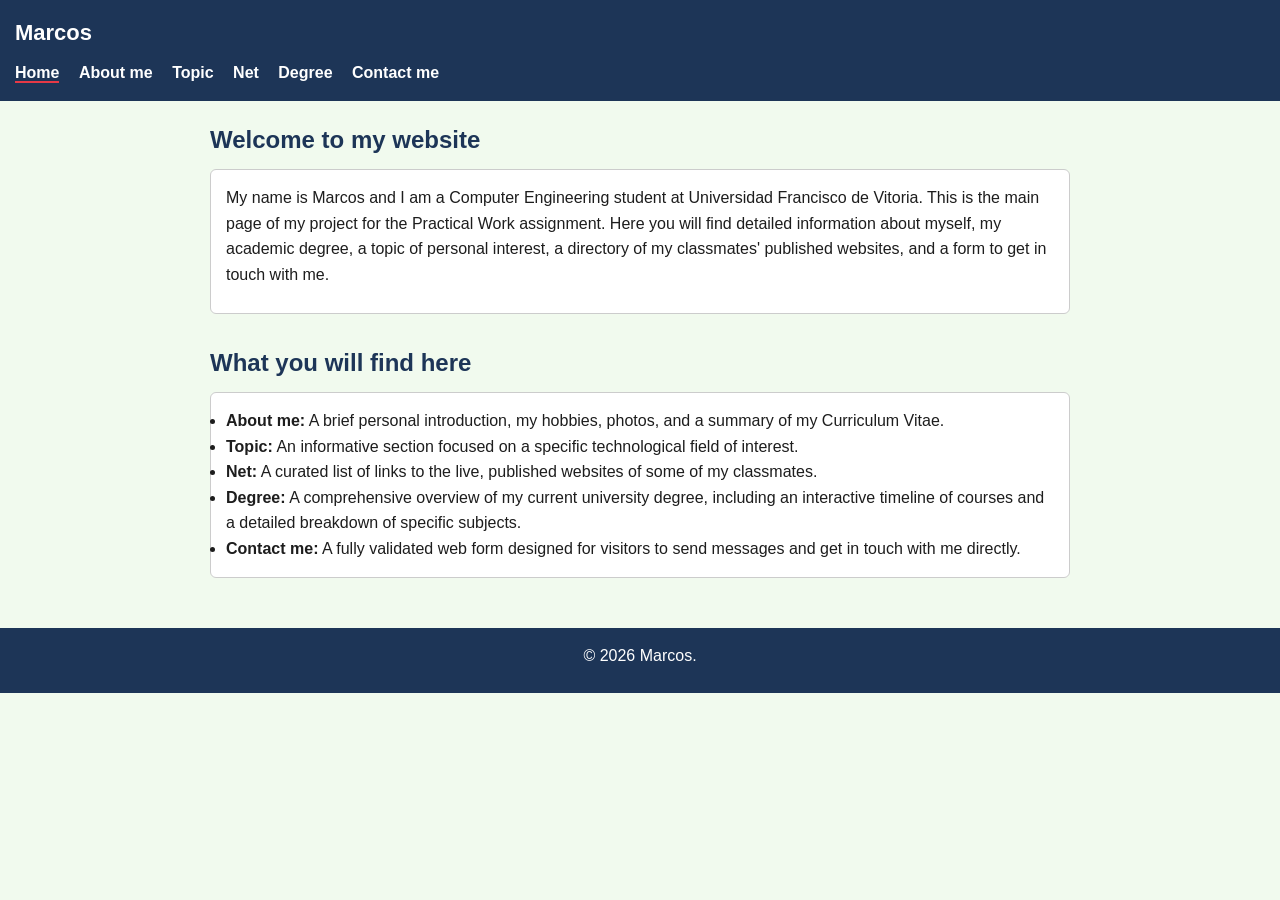
<file: index.html>
<!DOCTYPE html>
<html lang="en">
<head>
  <meta charset="UTF-8">
  <meta name="viewport" content="width=device-width, initial-scale=1.0">
  <title>Home - Marcos</title>
  <link rel="stylesheet" href="css/style.css">
</head>
<body>

  <header>
    <h1>Marcos</h1>
    <nav>
      <ul>
        <li><a href="index.html" class="active">Home</a></li>
        <li><a href="public/about.html">About me</a></li>
        <li><a href="public/topic.html">Topic</a></li>
        <li><a href="public/net.html">Net</a></li>
        <li><a href="public/degree.html">Degree</a></li>
        <li><a href="public/contact.html">Contact me</a></li>
      </ul>
    </nav>
  </header>

  <main>
    <section>
      <h2>Welcome to my website</h2>
      <div class="box">
        <p>
          My name is Marcos and I am a Computer Engineering student at Universidad Francisco de Vitoria. This is the main page of my project for the Practical Work assignment. Here you will find detailed information about myself, my academic degree, a topic of personal interest, a directory of my classmates' published websites, and a form to get in touch with me.
        </p>
      </div>
    </section>

    <section>
      <h2>What you will find here</h2>
      <div class="box">
        <ul>
          <li><strong>About me:</strong> A brief personal introduction, my hobbies, photos, and a summary of my Curriculum Vitae.</li>
          <li><strong>Topic:</strong> An informative section focused on a specific technological field of interest.</li>
          <li><strong>Net:</strong> A curated list of links to the live, published websites of some of my classmates.</li>
          <li><strong>Degree:</strong> A comprehensive overview of my current university degree, including an interactive timeline of courses and a detailed breakdown of specific subjects.</li>
          <li><strong>Contact me:</strong> A fully validated web form designed for visitors to send messages and get in touch with me directly.</li>
        </ul>
      </div>
    </section>
  </main>

  <footer>
    <p>&copy; 2026 Marcos.</p>
  </footer>

</body>
</html>
</file>
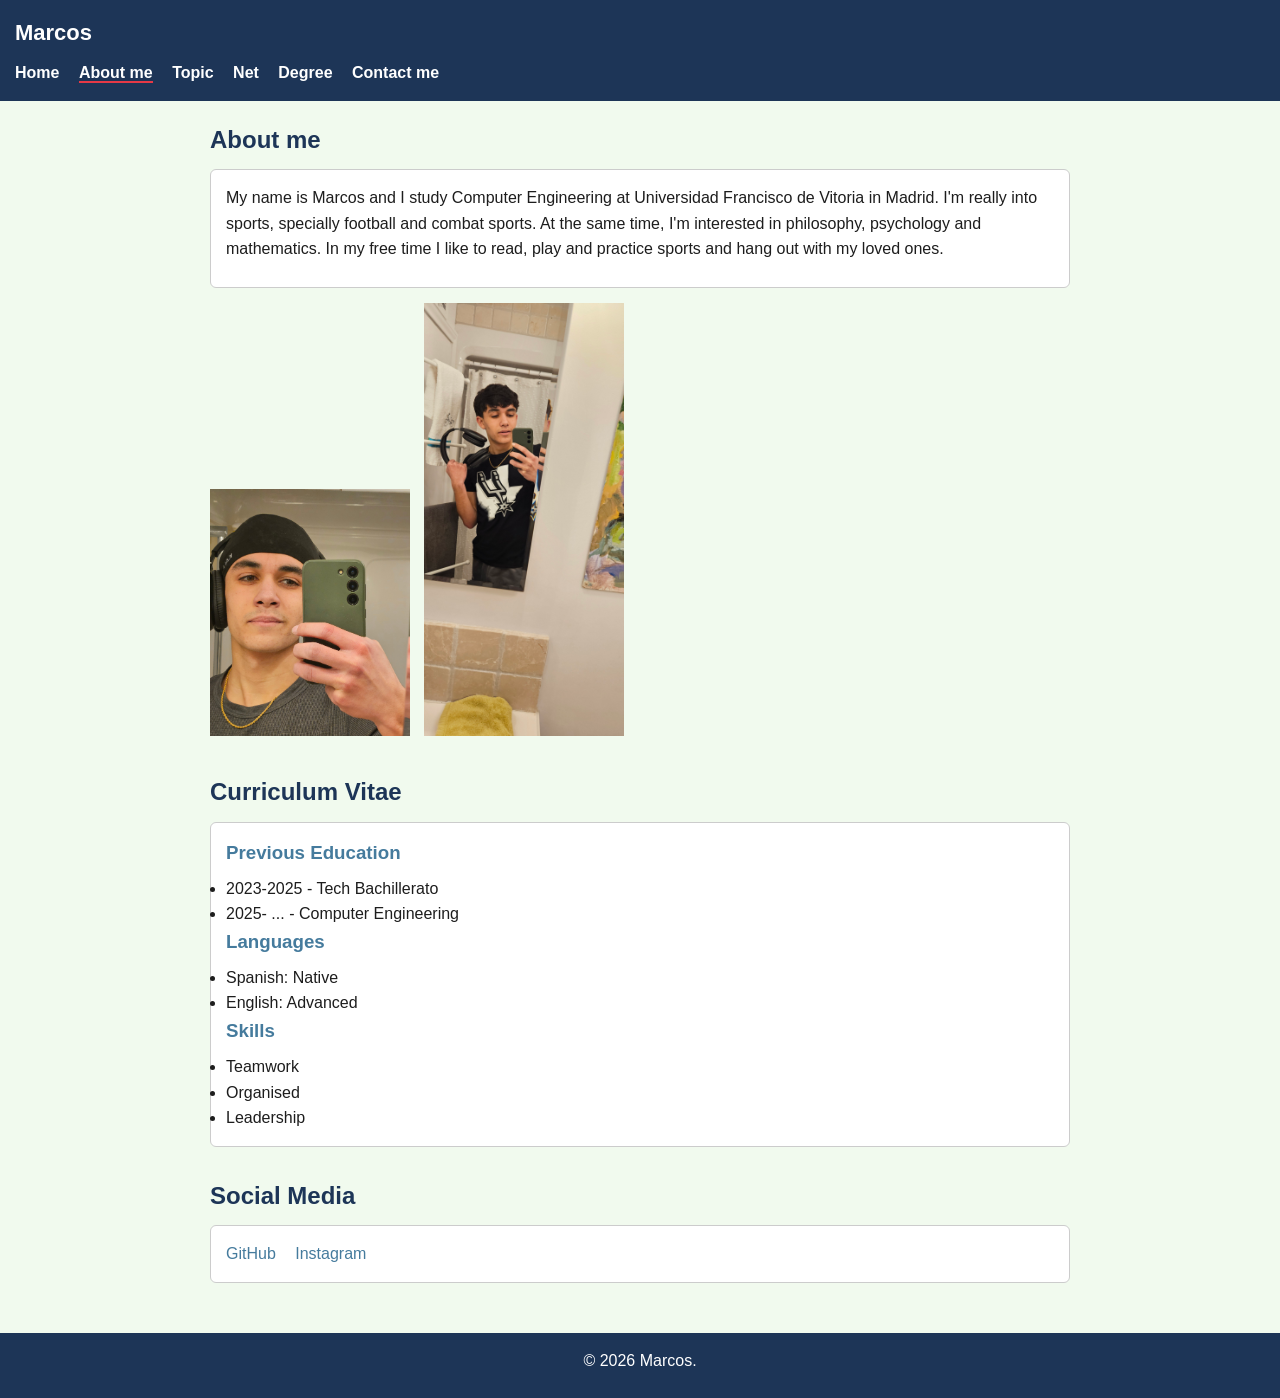
<file: public/about.html>
<!DOCTYPE html>
<html lang="en">
<head>
  <meta charset="UTF-8">
  <meta name="viewport" content="width=device-width, initial-scale=1.0">
  <title>About Me, Marcos</title>
  <link rel="stylesheet" href="../css/style.css">
</head>
<body>

  <header>
    <h1>Marcos</h1>
    <nav>
      <ul>
        <li><a href="../index.html">Home</a></li>
        <li><a href="about.html" class="active">About me</a></li>
        <li><a href="topic.html">Topic</a></li>
        <li><a href="net.html">Net</a></li>
        <li><a href="degree.html">Degree</a></li>
        <li><a href="contact.html">Contact me</a></li>
      </ul>
    </nav>
  </header>

  <main>
    <section>
      <h2>About me</h2>
      <div class="box">
        <p>
          My name is Marcos and I study Computer Engineering at Universidad Francisco de Vitoria in Madrid. 
          I'm really into sports, specially football and combat sports. 
          At the same time, I'm interested in philosophy, psychology and mathematics. 
          In my free time I like to read, play and practice sports and hang out with my loved ones.
        </p>
      </div>

      <div class="fotos">
        <img src="../images/marcos1.jpg" alt="Me in 2024">
        <img src="../images/marcos2.jpg" alt="Me in 2024">
      </div>
    </section>

    <section>
      <h2>Curriculum Vitae</h2>
      <div class="box">
        <h3>Previous Education</h3>
        <ul>
          <li>2023-2025 - Tech Bachillerato</li>
          <li>2025- ... - Computer Engineering</li>
        </ul>
        <h3>Languages</h3>
        <ul>
          <li>Spanish: Native</li>
          <li>English: Advanced</li>
        </ul>
        <h3>Skills</h3>
        <ul>
          <li>Teamwork</li>
          <li>Organised</li>
          <li>Leadership</li>
        </ul>
      </div>
    </section>

    <section>
      <h2>Social Media</h2>
      <div class="box redes">
        <a href="https://github.com/marcos-hernandez-sebastian" target="_blank">GitHub</a>
        <a href="https://www.instagram.com/marcoshdezzzz/" target="_blank">Instagram</a>
      </div>
    </section>
  </main>

  <footer>
    <p>&copy; 2026 Marcos.</p>
  </footer>

</body>
</html>
</file>
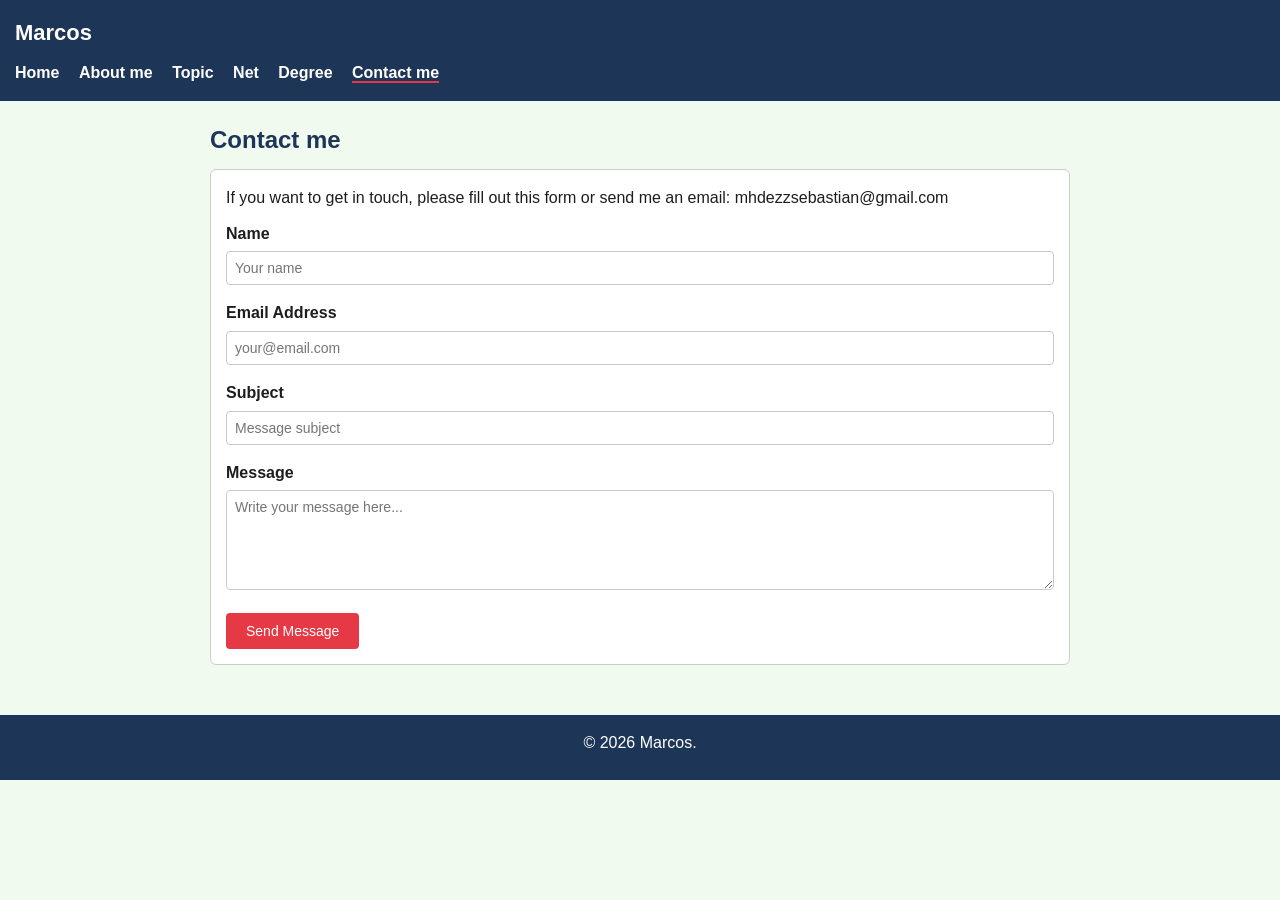
<file: public/contact.html>
<!DOCTYPE html>
<html lang="en">
<head>
  <meta charset="UTF-8">
  <meta name="viewport" content="width=device-width, initial-scale=1.0">
  <title>Contact - Marcos</title>
  <link rel="stylesheet" href="../css/style.css">
</head>
<body>

  <header>
    <h1>Marcos</h1>
    <nav>
      <ul>
        <li><a href="../index.html">Home</a></li>
        <li><a href="about.html">About me</a></li>
        <li><a href="topic.html">Topic</a></li>
        <li><a href="net.html">Net</a></li>
        <li><a href="degree.html">Degree</a></li>
        <li><a href="contact.html" class="active">Contact me</a></li>
      </ul>
    </nav>
  </header>

  <main>
    <section>
      <h2>Contact me</h2>
      <div class="box">
        <p>If you want to get in touch, please fill out this form or send me an email: mhdezzsebastian@gmail.com <p>

        <form action="#">
          <div class="form-group">
            <label for="nombre">Name</label>
            <input type="text" id="nombre" name="nombre" placeholder="Your name" required>
          </div>

          <div class="form-group">
            <label for="email">Email Address</label>
            <input type="email" id="email" name="email" placeholder="your@email.com" required>
          </div>

          <div class="form-group">
            <label for="asunto">Subject</label>
            <input type="text" id="asunto" name="asunto" placeholder="Message subject">
          </div>

          <div class="form-group">
            <label for="mensaje">Message</label>
            <textarea id="mensaje" name="mensaje" placeholder="Write your message here..." required></textarea>
          </div>

          <button type="submit">Send Message</button>
        </form>
      </div>
    </section>
  </main>

  <footer>
    <p>&copy; 2026 Marcos.</p>
  </footer>

</body>
</html>
</file>
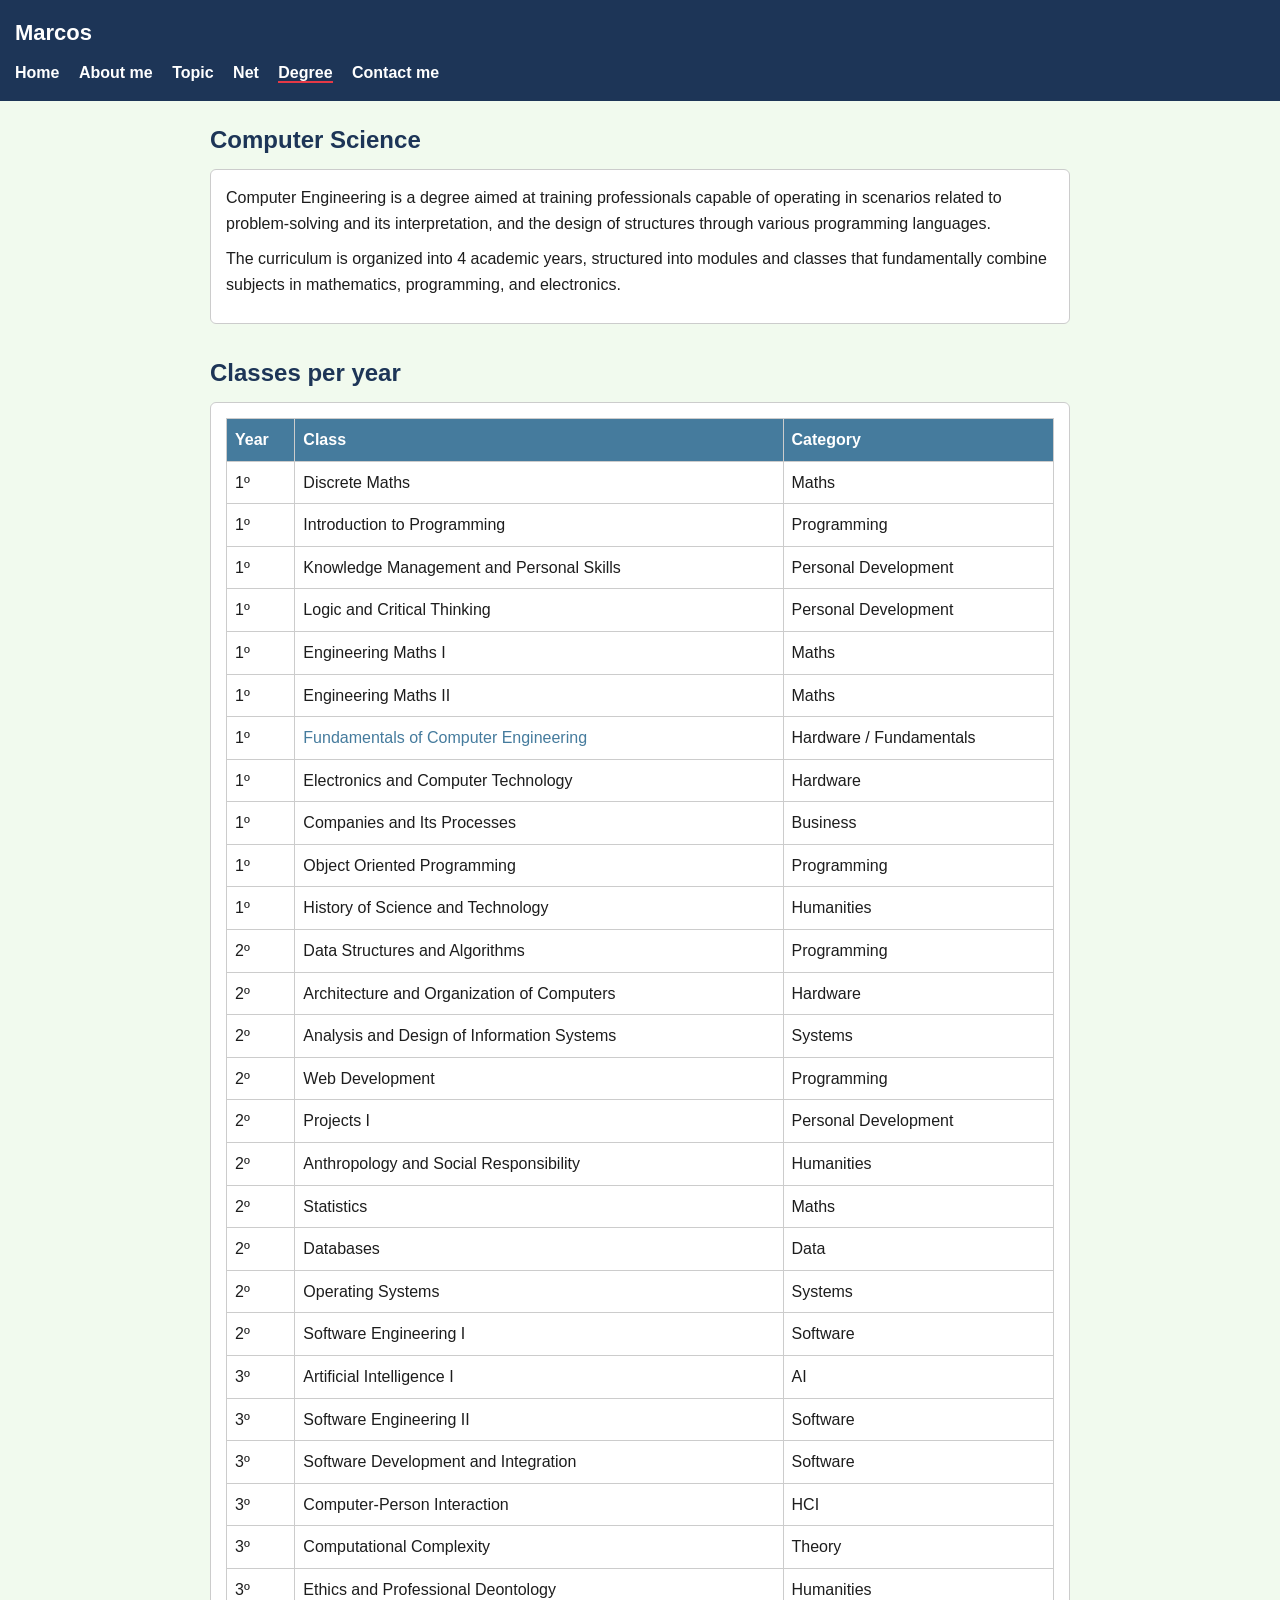
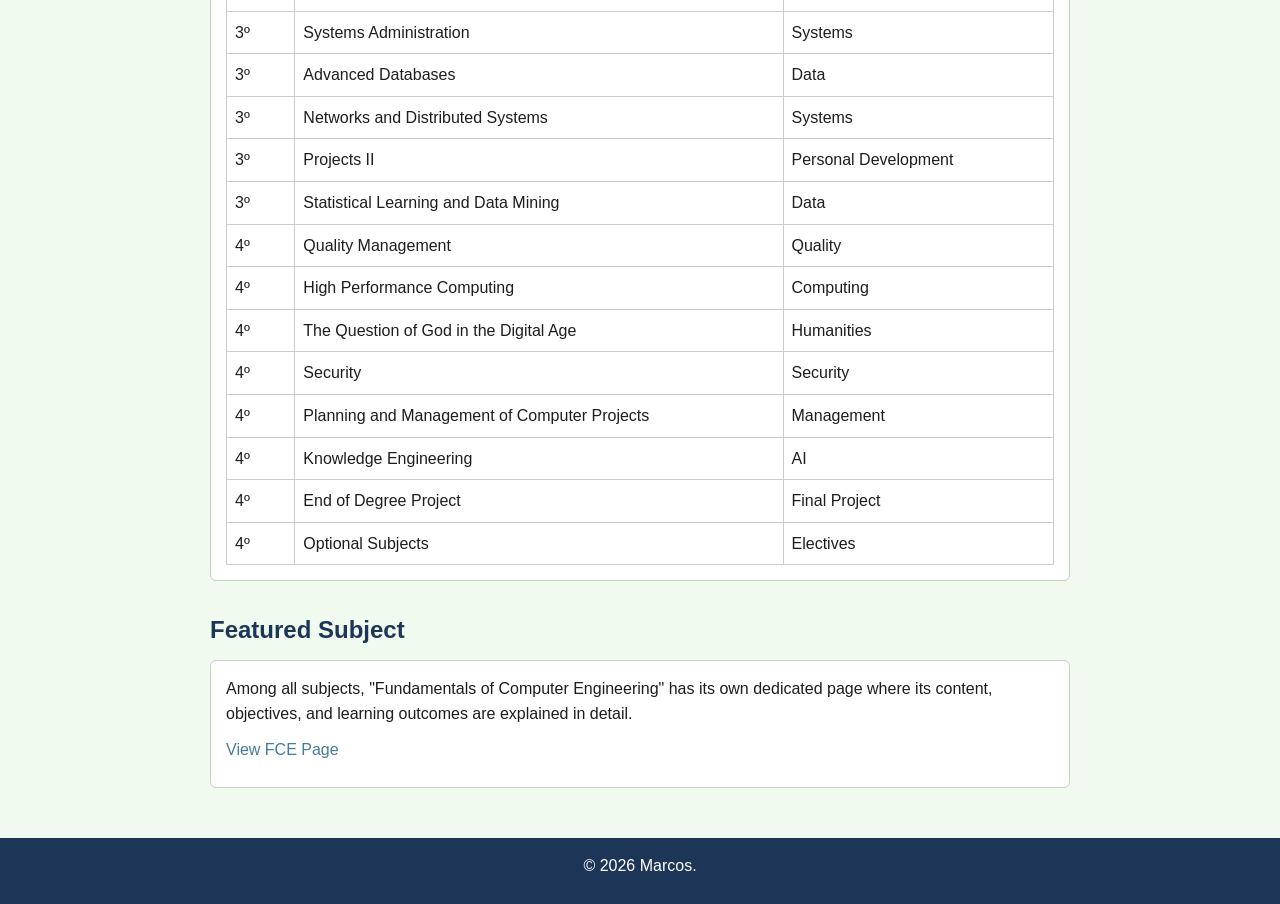
<file: public/degree.html>
<!DOCTYPE html>
<html lang="en">
<head>
  <meta charset="UTF-8">
  <meta name="viewport" content="width=device-width, initial-scale=1.0">
  <title>Degree - Marcos</title>
  <link rel="stylesheet" href="../css/style.css">
</head>
<body>

  <header>
    <h1>Marcos</h1>
    <nav>
      <ul>
        <li><a href="../index.html">Home</a></li>
        <li><a href="about.html">About me</a></li>
        <li><a href="topic.html">Topic</a></li>
        <li><a href="net.html">Net</a></li>
        <li><a href="degree.html" class="active">Degree</a></li>
        <li><a href="contact.html">Contact me</a></li>
      </ul>
    </nav>
  </header>

  <main>
    <section>
      <h2>Computer Science</h2>
      <div class="box">
        <p>
          Computer Engineering is a degree aimed at training professionals capable 
          of operating in scenarios related to problem-solving and its interpretation, 
          and the design of structures through various programming languages.
        </p>
        <p>
          The curriculum is organized into 4 academic years, 
          structured into modules and classes that fundamentally 
          combine subjects in mathematics, programming, and electronics.
        </p>
      </div>
    </section>

    <section>
      <h2>Classes per year</h2>
      <div class="box">
        <table>
          <thead>
            <tr>
              <th>Year</th>
              <th>Class</th>
              <th>Category</th>
            </tr>
          </thead>
          <tbody>
            <tr>
              <td>1º</td>
              <td>Discrete Maths</td>
              <td>Maths</td>
            </tr>
            <tr>
              <td>1º</td>
              <td>Introduction to Programming</td>
              <td>Programming</td>
            </tr>
            <tr>
              <td>1º</td>
              <td>Knowledge Management and Personal Skills</td>
              <td>Personal Development</td>
            </tr>
            <tr>
              <td>1º</td>
              <td>Logic and Critical Thinking</td>
              <td>Personal Development</td>
            </tr>
            <tr>
              <td>1º</td>
              <td>Engineering Maths I</td>
              <td>Maths</td>
            </tr>
            <tr>
              <td>1º</td>
              <td>Engineering Maths II</td>
              <td>Maths</td>
            </tr>
            <tr>
              <td>1º</td>
              <td><a href="fce.html">Fundamentals of Computer Engineering</a></td>
              <td>Hardware / Fundamentals</td>
            </tr>
            <tr>
              <td>1º</td>
              <td>Electronics and Computer Technology</td>
              <td>Hardware</td>
            </tr>
            <tr>
              <td>1º</td>
              <td>Companies and Its Processes</td>
              <td>Business</td>
            </tr>
            <tr>
              <td>1º</td>
              <td>Object Oriented Programming</td>
              <td>Programming</td>
            </tr>
            <tr>
              <td>1º</td>
              <td>History of Science and Technology</td>
              <td>Humanities</td>
            </tr>
            <tr>
              <td>2º</td>
              <td>Data Structures and Algorithms</td>
              <td>Programming</td>
            </tr>
            <tr>
              <td>2º</td>
              <td>Architecture and Organization of Computers</td>
              <td>Hardware</td>
            </tr>
            <tr>
              <td>2º</td>
              <td>Analysis and Design of Information Systems</td>
              <td>Systems</td>
            </tr>
            <tr>
              <td>2º</td>
              <td>Web Development</td>
              <td>Programming</td>
            </tr>
            <tr>
              <td>2º</td>
              <td>Projects I</td>
              <td>Personal Development</td>
            </tr>
            <tr>
              <td>2º</td>
              <td>Anthropology and Social Responsibility</td>
              <td>Humanities</td>
            </tr>
            <tr>
              <td>2º</td>
              <td>Statistics</td>
              <td>Maths</td>
            </tr>
            <tr>
              <td>2º</td>
              <td>Databases</td>
              <td>Data</td>
            </tr>
            <tr>
              <td>2º</td>
              <td>Operating Systems</td>
              <td>Systems</td>
            </tr>
            <tr>
              <td>2º</td>
              <td>Software Engineering I</td>
              <td>Software</td>
            </tr>
            <tr>
              <td>3º</td>
              <td>Artificial Intelligence I</td>
              <td>AI</td>
            </tr>
            <tr>
              <td>3º</td>
              <td>Software Engineering II</td>
              <td>Software</td>
            </tr>
            <tr>
              <td>3º</td>
              <td>Software Development and Integration</td>
              <td>Software</td>
            </tr>
            <tr>
              <td>3º</td>
              <td>Computer‑Person Interaction</td>
              <td>HCI</td>
            </tr>
            <tr>
              <td>3º</td>
              <td>Computational Complexity</td>
              <td>Theory</td>
            </tr>
            <tr>
              <td>3º</td>
              <td>Ethics and Professional Deontology</td>
              <td>Humanities</td>
            </tr>
            <tr>
              <td>3º</td>
              <td>Systems Administration</td>
              <td>Systems</td>
            </tr>
            <tr>
              <td>3º</td>
              <td>Advanced Databases</td>
              <td>Data</td>
            </tr>
            <tr>
              <td>3º</td>
              <td>Networks and Distributed Systems</td>
              <td>Systems</td>
            </tr>
            <tr>
              <td>3º</td>
              <td>Projects II</td>
              <td>Personal Development</td>
            </tr>
            <tr>
              <td>3º</td>
              <td>Statistical Learning and Data Mining</td>
              <td>Data</td>
            </tr>
            <tr>
              <td>4º</td>
              <td>Quality Management</td>
              <td>Quality</td>
            </tr>
            <tr>
              <td>4º</td>
              <td>High Performance Computing</td>
              <td>Computing</td>
            </tr>
            <tr>
              <td>4º</td>
              <td>The Question of God in the Digital Age</td>
              <td>Humanities</td>
            </tr>
            <tr>
              <td>4º</td>
              <td>Security</td>
              <td>Security</td>
            </tr>
            <tr>
              <td>4º</td>
              <td>Planning and Management of Computer Projects</td>
              <td>Management</td>
            </tr>
            <tr>
              <td>4º</td>
              <td>Knowledge Engineering</td>
              <td>AI</td>
            </tr>
            <tr>
              <td>4º</td>
              <td>End of Degree Project</td>
              <td>Final Project</td>
            </tr>
            <tr>
              <td>4º</td>
              <td>Optional Subjects</td>
              <td>Electives</td>
            </tr>
          </tbody>
        </table>
      </div>
    </section>

    <section>
      <h2>Featured Subject</h2>
      <div class="box">
        <p>
          Among all subjects, "Fundamentals of Computer Engineering" 
          has its own dedicated page where its content, objectives, and learning outcomes are explained in detail.
        </p>
        <p><a href="fce.html">View FCE Page</a></p>
      </div>
    </section>
  </main>

  <footer>
    <p>&copy; 2026 Marcos.</p>
  </footer>

</body>
</html>
</file>
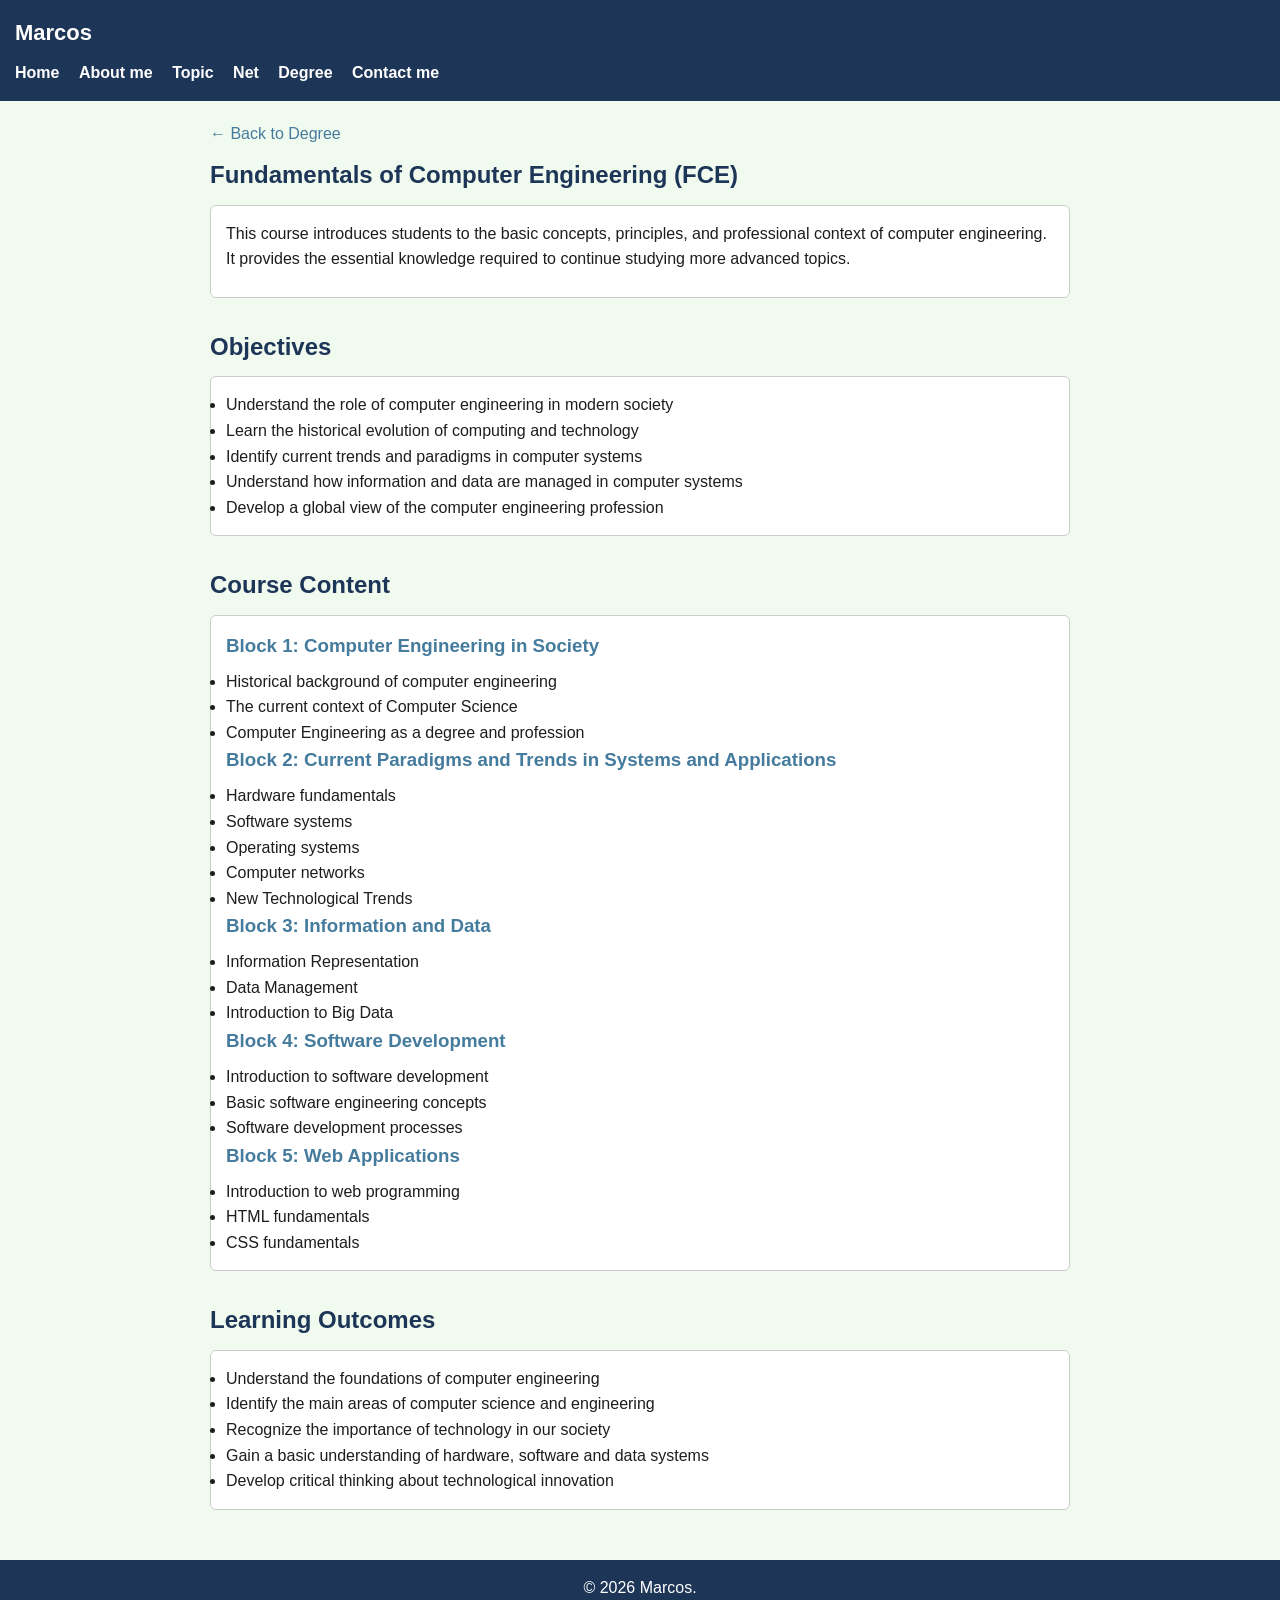
<file: public/fce.html>
<!DOCTYPE html>
<html lang="en">
<head>
  <meta charset="UTF-8">
  <meta name="viewport" content="width=device-width, initial-scale=1.0">
  <title>FCE - Marcos</title>
  <link rel="stylesheet" href="../css/style.css">
</head>
<body>

  <header>
    <h1>Marcos</h1>
    <nav>
      <ul>
        <li><a href="../index.html">Home</a></li>
        <li><a href="about.html">About me</a></li>
        <li><a href="topic.html">Topic</a></li>
        <li><a href="net.html">Net</a></li>
        <li><a href="degree.html">Degree</a></li>
        <li><a href="contact.html">Contact me</a></li>
      </ul>
    </nav>
  </header>

  <main>
    <p><a href="degree.html">&larr; Back to Degree</a></p>

    <section>
      <h2>Fundamentals of Computer Engineering (FCE)</h2>
      <div class="box">
        <p>
          This course introduces students to the basic concepts, principles, and professional context of computer engineering. It provides the essential knowledge required to continue studying more advanced topics.
        </p>
      </div>
    </section>
    
    <section>
      <h2>Objectives</h2>
      <div class="box">
        <ul>
          <li>Understand the role of computer engineering in modern society</li>
          <li>Learn the historical evolution of computing and technology</li>
          <li>Identify current trends and paradigms in computer systems</li>
          <li>Understand how information and data are managed in computer systems</li>
          <li>Develop a global view of the computer engineering profession</li>
        </ul>
      </div>
    </section>

    <section>
      <h2>Course Content</h2>
      <div class="box">
        <h3>Block 1: Computer Engineering in Society</h3>
        <ul>
          <li>Historical background of computer engineering</li>
          <li>The current context of Computer Science</li>
          <li>Computer Engineering as a degree and profession</li>
        </ul>
        <h3>Block 2: Current Paradigms and Trends in Systems and Applications</h3>
        <ul>
          <li>Hardware fundamentals</li>
          <li>Software systems</li>
          <li>Operating systems</li>
          <li>Computer networks</li>
          <li>New Technological Trends</li>
        </ul>
        <h3>Block 3: Information and Data</h3>
        <ul>
          <li>Information Representation</li>
          <li>Data Management</li>
          <li>Introduction to Big Data</li>
        </ul>
        <h3>Block 4: Software Development</h3>
        <ul>
          <li>Introduction to software development</li>
          <li>Basic software engineering concepts</li>
          <li>Software development processes</li>
        </ul>
        <h3>Block 5: Web Applications</h3>
        <ul>
          <li>Introduction to web programming</li>
          <li>HTML fundamentals</li>
          <li>CSS fundamentals</li>
        </ul>
      </div>
    </section>
    
    <section>
      <h2>Learning Outcomes</h2>
      <div class="box">
        <ul>
          <li>Understand the foundations of computer engineering</li>
          <li>Identify the main areas of computer science and engineering</li>
          <li>Recognize the importance of technology in our society</li>
          <li>Gain a basic understanding of hardware, software and data systems</li>
          <li>Develop critical thinking about technological innovation</li>
        </ul>
      </div>
    </section>
  </main>

  <footer>
    <p>&copy; 2026 Marcos.</p>
  </footer>

</body>
</html>
</file>
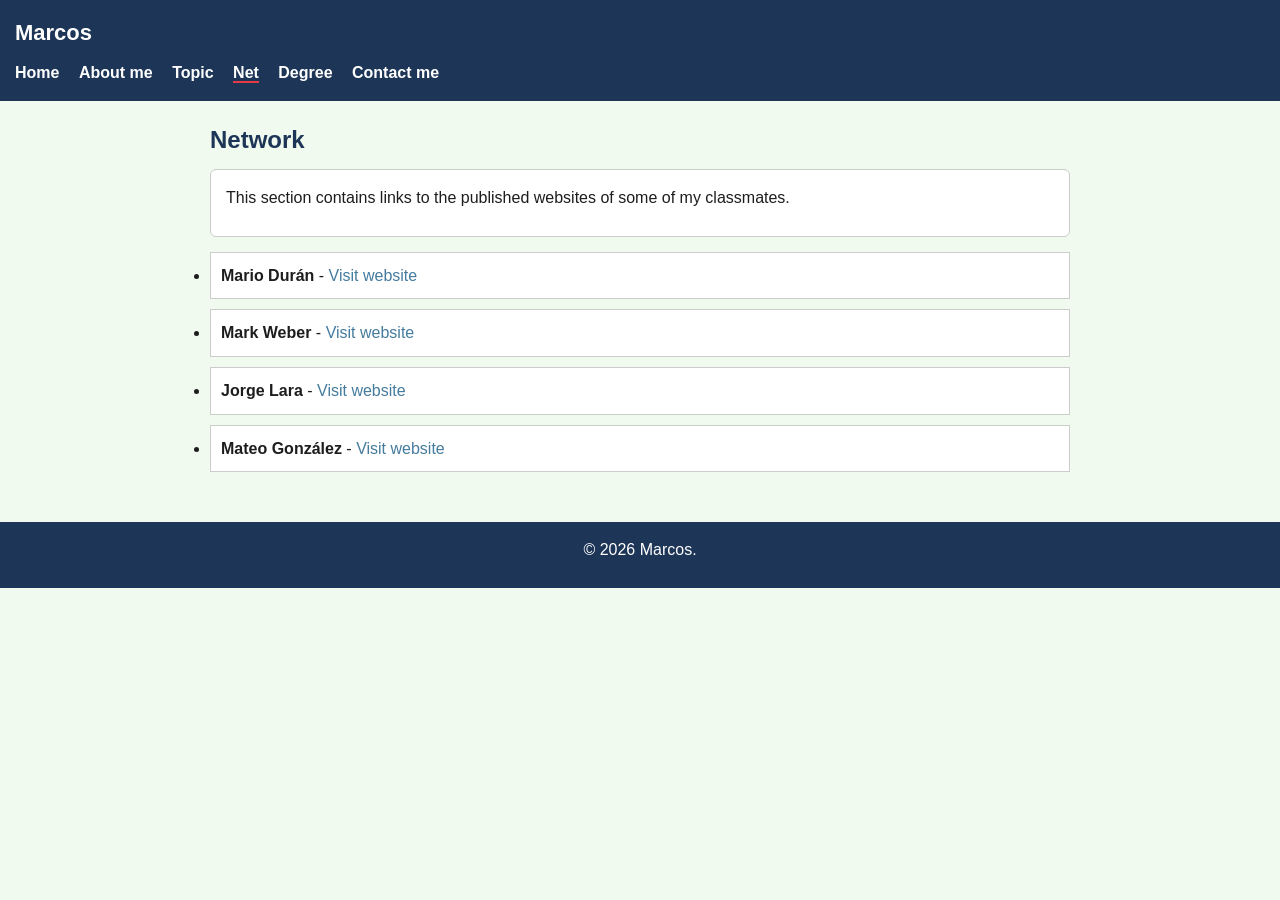
<file: public/net.html>
<!DOCTYPE html>
<html lang="en">
<head>
  <meta charset="UTF-8">
  <meta name="viewport" content="width=device-width, initial-scale=1.0">
  <title>Net - Marcos</title>
  <link rel="stylesheet" href="../css/style.css">
</head>
<body>

  <header>
    <h1>Marcos</h1>
    <nav>
      <ul>
        <li><a href="../index.html">Home</a></li>
        <li><a href="about.html">About me</a></li>
        <li><a href="topic.html">Topic</a></li>
        <li><a href="net.html" class="active">Net</a></li>
        <li><a href="degree.html">Degree</a></li>
        <li><a href="contact.html">Contact me</a></li>
      </ul>
    </nav>
  </header>

  <main>
    <section>
      <h2>Network</h2>
      <div class="box">
        <p>
          This section contains links to the published websites of some of my classmates.
        </p>
      </div>

      <ul class="lista-enlaces">
        <li>
          <strong>Mario Durán </strong> - 
          <a href="https://mario-duran-morenilla.github.io/Practical-Work-II/" target="_blank">Visit website</a>
        </li>
        <li>
          <strong>Mark Weber</strong> - 
          <a href="https://mark-weber-sainz.github.io/Web_Page/" target="_blank">Visit website</a>
        </li>
        <li>
          <strong>Jorge Lara</strong> - 
          <a href="https://jorgeenrique-lara-tondorf.github.io/My_Web_Page_for_university/" target="_blank">Visit website</a>
        </li>
        <li>
          <strong>Mateo González</strong> - 
          <a href="https://mateo-gonzalez-silva.github.io/practical_work_2/" target="_blank">Visit website</a>
        </li>
      </ul>
    </section>
  </main>

  <footer>
    <p>&copy; 2026 Marcos.</p>
  </footer>

</body>
</html>
</file>
<file: css/style.css>
* {
  margin: 0;
  padding: 0;
  box-sizing: border-box;
}

body {
  font-family: Arial, Helvetica, sans-serif;
  background-color: #f1faee;
  color: #1d1d1d;
  line-height: 1.6;
}

img {
  max-width: 100%;
}

a {
  color: #457b9d;
  text-decoration: none;
}

a:hover {
  text-decoration: underline;
}


header {
  background-color: #1d3557;
  color: white;
  padding: 15px;
}

header h1 {
  font-size: 22px;
  margin-bottom: 10px;
}

nav ul {
  list-style: none;
}

nav ul li {
  display: inline-block;
  margin-right: 15px;
}

nav ul li a {
  color: white;
  font-weight: bold;
}

nav ul li a.active {
  border-bottom: 2px solid #e63946;
}


main {
  max-width: 900px;
  margin: 0 auto;
  padding: 20px;
}

section {
  margin-bottom: 30px;
}

h2 {
  color: #1d3557;
  margin-bottom: 10px;
}

h3 {
  color: #457b9d;
  margin-bottom: 8px;
}

p {
  margin-bottom: 10px;
}


.box {
  background-color: white;
  border: 1px solid #ccc;
  border-radius: 6px;
  padding: 15px;
  margin-bottom: 15px;
}


table {
  width: 100%;
  border-collapse: collapse;
}

th, td {
  border: 1px solid #ccc;
  padding: 8px;
  text-align: left;
}

th {
  background-color: #457b9d;
  color: white;
}


.lista-enlaces li {
  background-color: white;
  border: 1px solid #ccc;
  padding: 10px;
  margin-bottom: 10px;
}


.form-group {
  margin-bottom: 15px;
}

label {
  display: block;
  font-weight: bold;
  margin-bottom: 5px;
}

input, textarea {
  width: 100%;
  padding: 8px;
  border: 1px solid #ccc;
  border-radius: 4px;
  font-family: inherit;
  font-size: 14px;
}

textarea {
  height: 100px;
}

button {
  background-color: #e63946;
  color: white;
  border: none;
  padding: 10px 20px;
  border-radius: 4px;
  font-size: 14px;
  cursor: pointer;
}

button:hover {
  background-color: #c5303d;
}


.fotos {
  margin: 10px 0;
}

.fotos img {
  width: 200px;
  margin-right: 10px;
}

.redes a {
  margin-right: 15px;
}


footer {
  background-color: #1d3557;
  color: white;
  text-align: center;
  padding: 15px;
}
</file>
